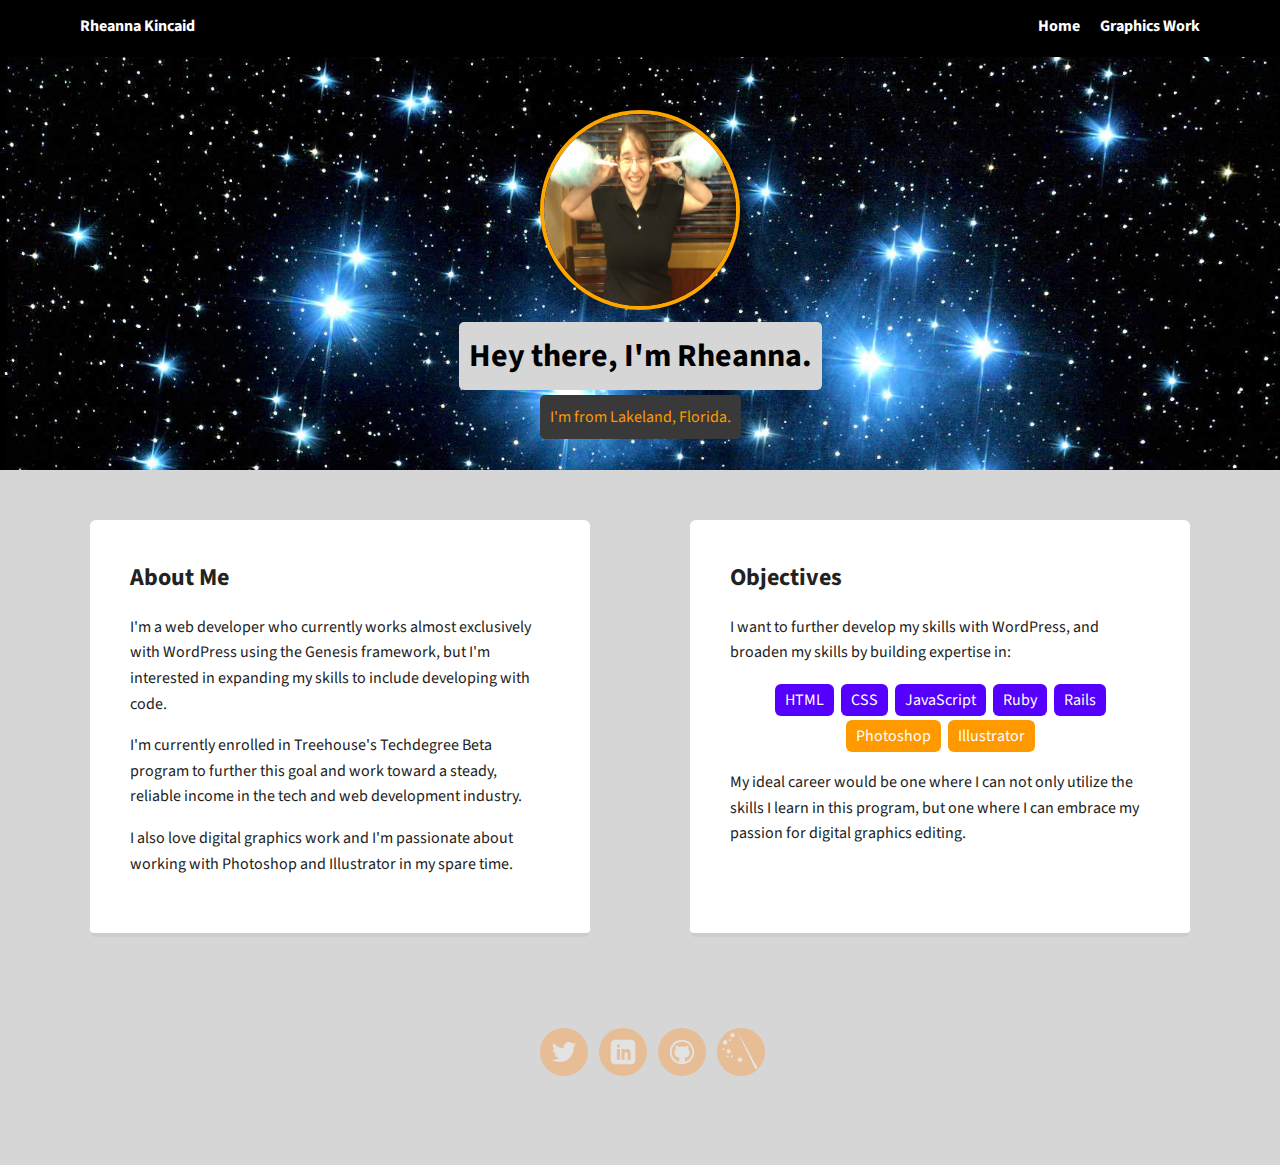
<file: index.html>
<!doctype html>
<html lang="en">
<head>
  <meta charset="utf-8">
  <title>Rheanna Kincaid</title>
  <meta name="viewport" content="width=device-width, initial-scale=1.0">
  <link rel="stylesheet" href="styles.css">
  <link href='https://fonts.googleapis.com/css?family=Source+Sans+Pro:400,400italic,700' rel='stylesheet' type='text/css'>
</head>
  <body>

    <div class="main-nav">
        <ul class="nav">
          <li class="name">Rheanna Kincaid</li>
          <li><a href="index.html">Home</a></li>
          <li><a href="graphics.html">Graphics Work</a></li>
        </ul>
    </div>

    <header>
      <img src="images/profile.jpg" alt="Picture of Rheanna Kincaid" class="profile-image">
      <h1 class="tag name">Hey there, I'm Rheanna.</h1>
      <p  class="tag location">I'm from Lakeland, Florida.</p>
    </header>

    <main class="flex">
      <div class="card">
        <h2>About Me</h2>
        <p>I'm a web developer who currently works almost exclusively with WordPress using the Genesis framework, but I'm interested in expanding my skills to include developing with code.</p>
        <p>I'm currently enrolled in Treehouse's Techdegree Beta program to further this goal and work toward a steady, reliable income in the tech and web development industry.</p>
        <p>I also love digital graphics work and I'm passionate about working with Photoshop and Illustrator in my spare time.</p>
      </div> 

      <div class="card">
        <h2>Objectives</h2>
        <p>I want to further develop my skills with WordPress, and broaden my skills by building expertise in:</p>
        <ul class="skills">
          <li>HTML</li>
          <li>CSS</li>
          <li>JavaScript</li>
          <li>Ruby</li>
          <li>Rails</li>
          <li>Photoshop</li>
          <li>Illustrator</li>
        </ul>
        <p>My ideal career would be one where I can not only utilize the skills I learn in this program, but one where I can embrace my passion for digital graphics editing.</p>
      </div> 

    </main>
    <footer>
      <ul>
        <li><a href="http://www.twitter.com/@KincodeWeb" class="social twitter"></a></li>
        <li><a href="http://www.linkedin.com/in/rheannakincaid" class="social linkedin"></a></li>
        <li><a href="http://www.github.com/PixelPauline" class="social github"></a></li>
        <li><a href="http://www.kincodeweb.com" class="social kws"></a></li>
      </ul>

    </footer>
  </body>
  </html>
</file>
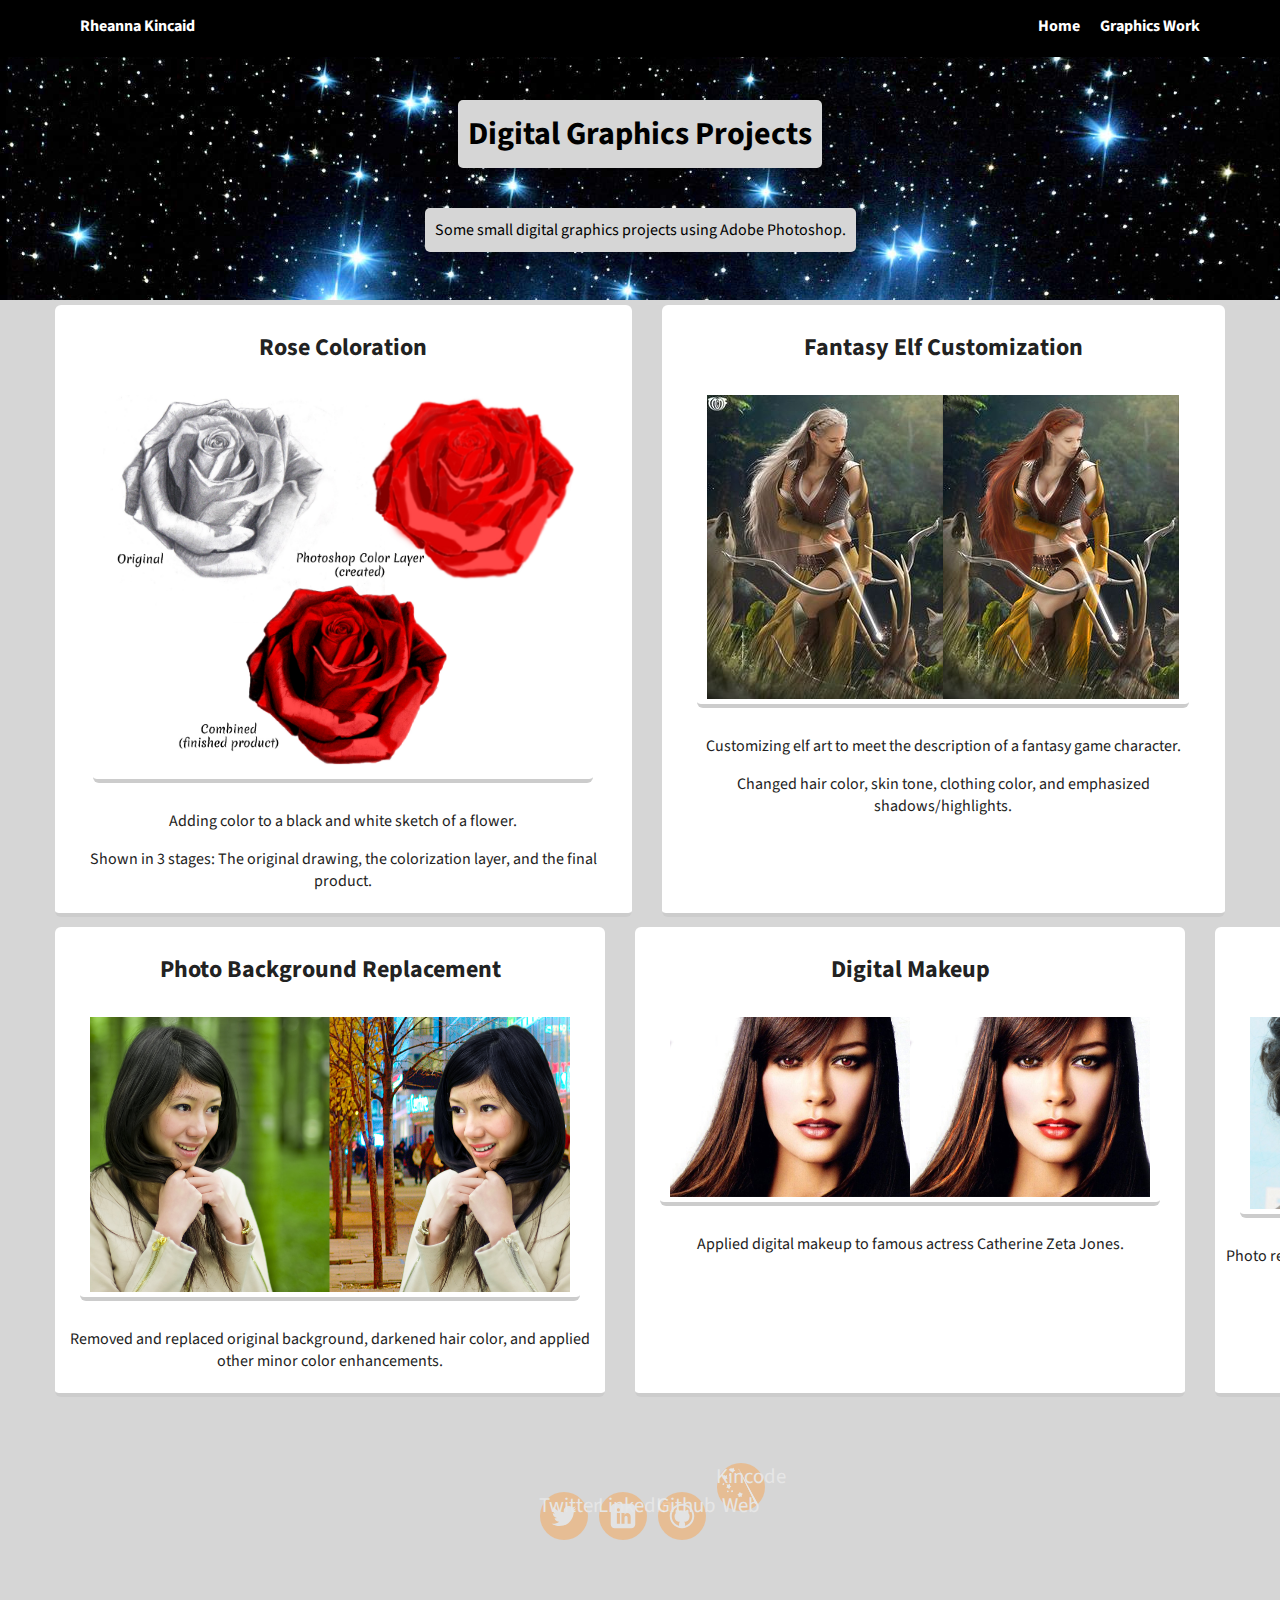
<file: graphics.html>
<!doctype html>
<html lang="en">
<head>
  <meta charset="utf-8">
  <title>Rheanna Kincaid</title>
  <meta name="viewport" content="width=device-width, initial-scale=1.0">
  <link rel="stylesheet" href="styles.css">
  <link href='https://fonts.googleapis.com/css?family=Source+Sans+Pro:400,400italic,700' rel='stylesheet' type='text/css'>
</head>
  <body>

    <div class="main-nav">
        <ul class="nav">
          <li class="name">Rheanna Kincaid</li>
          <li><a href="index.html">Home</a></li>
          <li><a href="graphics.html">Graphics Work</a></li>
        </ul>
    </div>

        <header class="page">
      <h1 class="tag title">Digital Graphics Projects</h1>
      <p  class="tag description">Some small digital graphics projects using Adobe Photoshop.</p>
    </header>

        <div class="flex">
      <div class="card graphics">
        <h2>Rose Coloration</h2>
        <img src="images/RoseColoring.jpg" alt="Rose coloration done in Photoshop" class="graphics">
        <p>Adding color to a black and white sketch of a flower. </p>
        <p>Shown in 3 stages: The original drawing, the colorization layer, and the final product.</p>
      </div> 

      <div class="card graphics">
        <h2>Fantasy Elf Customization</h2>
        <img src="images/ElfEdit.jpg" alt="Fantasy elf customized in Photoshop" class="graphics">
        <p>Customizing elf art to meet the description of a fantasy game character.</p>
        <p>Changed hair color, skin tone, clothing color, and emphasized shadows/highlights.</p>
      </div> 
    </div>

    <div class="flex">
      <div class="card graphics">
        <h2>Photo Background Replacement</h2>
        <img src="images/BGeditDemo.jpg" alt="Photo background replacement done in Photoshop" class="graphics">
        <p>Removed and replaced original background, darkened hair color, and applied other minor color enhancements.</p>
      </div> 

      <div class="card graphics">
        <h2>Digital Makeup</h2>
        <img src="images/ZetaMakeup.jpg" alt="Digital makeup applied to Catherine Zeta Jones using Photoshop" class="graphics">
        <p>Applied digital makeup to famous actress Catherine Zeta Jones.</p>
      </div> 

      <div class="card graphics">
        <h2>Digital Makeup and Retouch</h2>
        <img src="images/OliviaRetouch.jpg" alt="Digital makeup and retouching applied to Olivia Wilde using Photoshop" class="graphics">
        <p>Photo retouch (removed blemishes, scars/birthmarks, and freckles) and digital makeup application.</p>
      </div>
    </div>
    <footer>
      <ul>
        <li><a href="http://www.twitter.com/@KincodeWeb" class="social twitter">Twitter</a></li>
        <li><a href="http://www.linkedin.com/in/rheannakincaid" class="social linkedin">LinkedIn</a></li>
        <li><a href="http://www.github.com/PixelPauline" class="social github">Github</a></li>
        <li><a href="http://www.kincodeweb.com" class="social kws">Kincode Web</a></li>
      </ul>

    </footer>
  </body>
  </html>
</file>
<file: styles.css>
* { 
  box-sizing: border-box;
}
  
body {
  margin: 0;
  padding: 0;
  text-align: center;
  font-family: 'Source Sans Pro', sans-serif;
  color: #222;
  background: #d6d6d6;
}

/* Link Styles */

a {
  text-decoration: none;
  color: #fff;
}

a:hover {
  color: #8800ff;
}

/* Section Styles */

.main-nav {
  width: 100%;
  background: black;
  min-height: 30px;
  padding: 10px;
  position: fixed;
  text-align: center;
}

.nav {
  display: flex;
  justify-content: space-around;
  font-weight: 700;
  list-style-type: none;
  margin: 0 auto;
  padding: 0;
}

.nav .name {
    display: block;
    margin-right: auto;
    color: white;
}

.nav li {
  padding: 5px 10px 10px 10px;
}

.nav a {
  transition: all .5s;
}

.nav a:hover {
  color: orange;
}

header {
  text-align: center;
  background: url('images/background.jpg') no-repeat top center ;
  background-size: cover;
  overflow: hidden;
  padding-top: 60px;
}

header {
  line-height: 1.5;
}

header .profile-image {
  margin-top: 50px;
  width: 200px;
  height: 200px;
  border-radius: 50%;
  border: 4px solid orange;
  transition: all .7s;
}

header .profile-image:hover {
  transform: scale(1.1) rotate(360deg);
  border-radius: 5%;
  border: 2px solid orange;
}

.tag {
  background-color: #d6d6d6;
  color: black;
  padding: 10px;
  border-radius: 5px;
  display: table;
  margin: 5px auto;
} 

.location {
  background-color: #393939;
  color: #ff9900;
}

.title {
  margin: 40px auto;
}

.card {
  margin: 30px;
  padding: 20px 40px 40px;
  max-width: 500px;
  text-align: left;
  background: #fff;
  border-bottom: 4px solid #ccc;
  border-radius: 6px;
  transition: all .5s;
}

.card:hover {
  border-color: #ff9900;
}

.graphics  {
  margin: 5px 15px;
  padding: 5px 10px;
  max-width: 600px;
  max-height: 800px;
  text-align: center;
  background: #fff;
  border-bottom: 4px solid #ccc;
  border-radius: 6px;
  transition: all .5s;
}

.graphics img {
  max-width: 500px;
  max-height: 700px;
  transition: all .7s;
}

.graphics img:hover {
  transform: scale(1.5);
  margin-left: auto;
  margin-right: auto;
}

ul.skills {
  padding: 0;
  text-align: center;
}

.skills li {
  border-radius: 6px;
  display: inline-block;
  background: #5500ff;
  color: white;
  padding: 5px 10px;
  margin: 2px;
}

.skills li:nth-child(n+6) {
  background: #ff9900;
}

footer {
  width: 100%;
  min-height: 30px;
  padding: 20px 0 40px 20px;
}

footer .copyright {
  top: -8px;
  font-size: .75em;
}

footer ul {
  list-style-type: none;
  margin: 0;
  padding: 0;
}

footer ul li {
  display: inline-block;
}

a.social {
  display: inline-block;
  margin-left: 5px;
  width: 50px;
  height: 50px;
  background-size: 50px 50px;
  opacity: .4;
  transition: all .5s;
}

.twitter {
  background-image: url(images/twitter.svg);
}

.linkedin {
  background-image: url(images/linkedin.svg);
}

.github {
  background-image: url(images/github.svg);
}

.kws {
  background-image: url(images/kws.svg);
}

a.social:hover {
  opacity: 1;
}

.clearfix {
  clear: both;
}

/* Styles for larger screens */
@media screen and (min-width: 720px) {
  
  .flex {
      display: -ms-flexbox;      /* TWEENER - IE 10 */
      display: flex; 
      max-width: 1200px;
      -ms-flex-pack: distribute;
      justify-content: space-around;
      margin: 0 auto;
  }

  header {
    min-height: 470px;
  }

  .page {
  min-height: 300px;
  }

  .nav {
    max-width: 1200px;
    padding: 0 30px;
  }


  main {
    padding-top: 20px;
  }

  main p {
    line-height: 1.6em;
  }

  footer {
    font-size: 1.3em;
    max-width: 1200px;
    margin: 40px auto;
  }

}
</file>
